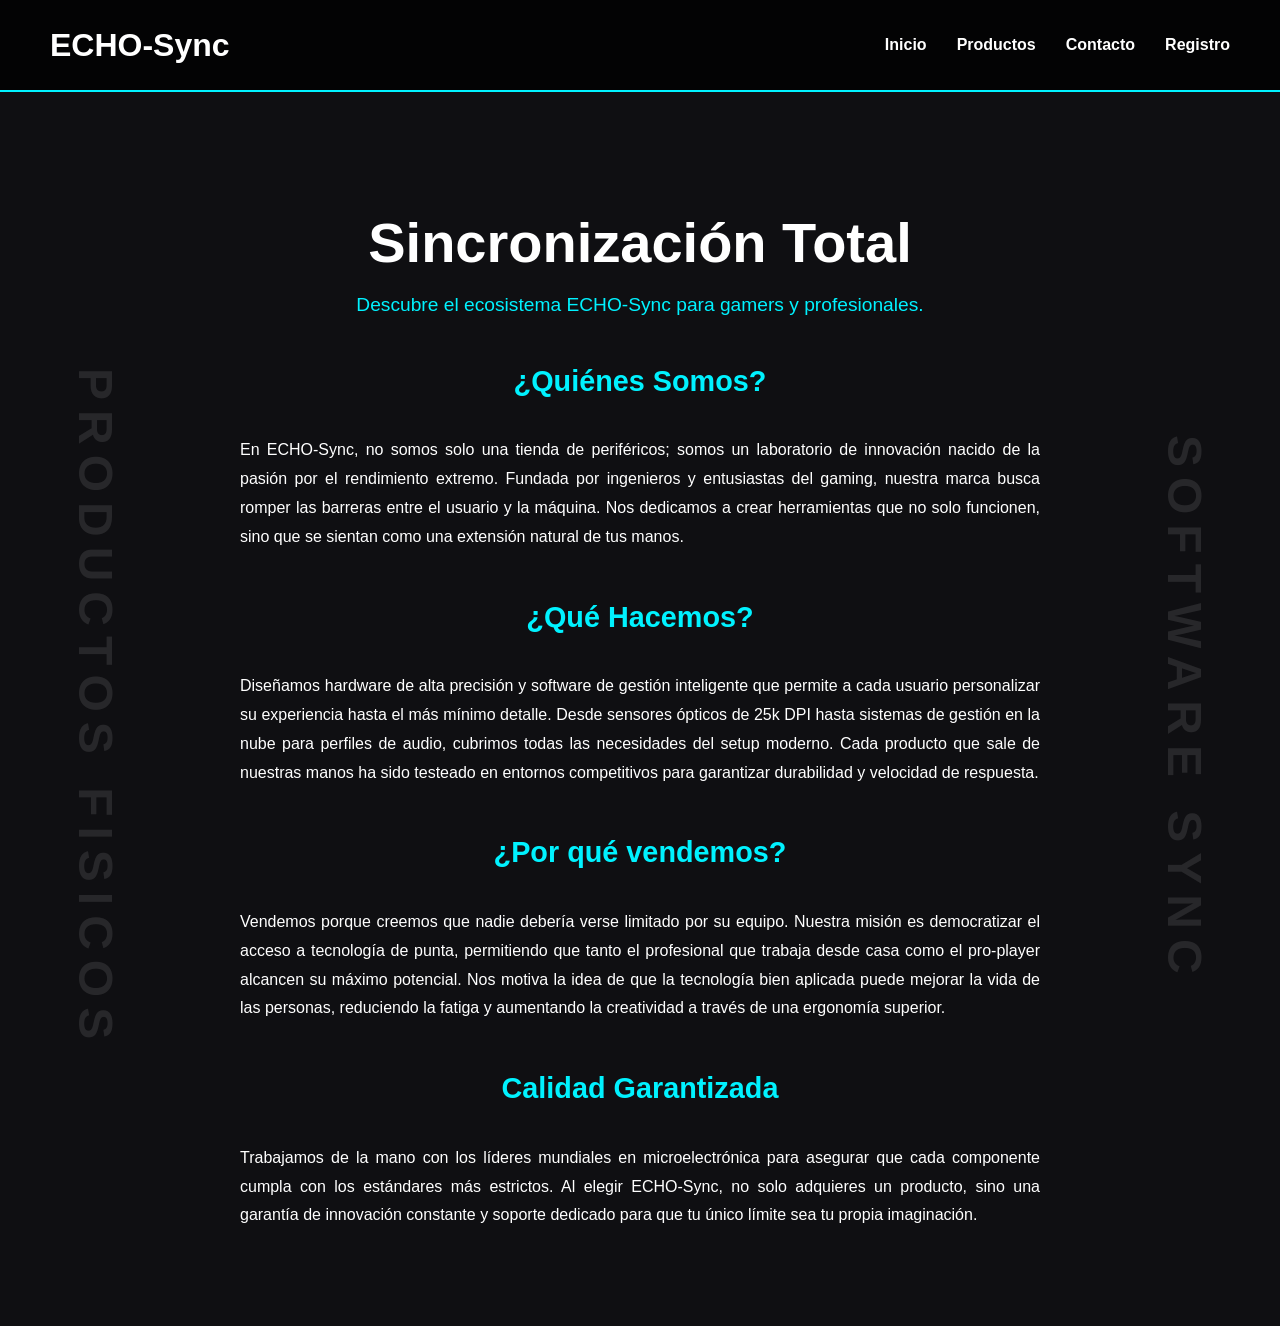
<file: Sitio_web/index.html>
<!DOCTYPE html>
<html lang="es">
<head>
    <meta charset="UTF-8">
    <title>ECHO-Sync | Home</title>
    <link rel="stylesheet" href="style.css">
</head>
<body>
    <header>
        <nav class="navbar">
            <div class="logo">ECHO-Sync</div>
            <ul class="nav-links">
                <li><a href="index.html">Inicio</a></li>
                <li><a href="productos.html">Productos</a></li>
                <li><a href="contactos.html">Contacto</a></li>
                <li><a href="registros.html">Registro</a></li>
            </ul>
        </nav>
    </header>

    <main class="hero-container" style="height: auto; padding: 80px 0;">
        <h2 class="text-vertical">PRODUCTOS FISICOS</h2>
        
        <div class="main-content" style="max-width: 800px; text-align: center; margin: 0 20px;">
            <h1 style="font-size: 3.5rem; margin-bottom: 10px;">Sincronización Total</h1>
            <p style="font-size: 1.2rem; color: var(--primary); margin-bottom: 40px;">Descubre el ecosistema ECHO-Sync para gamers y profesionales.</p>
            
            <div class="info-text" style="text-align: justify; color: #fff; line-height: 1.8;">
                <h3 style="color: var(--primary); text-align: center; font-size: 1.8rem;">¿Quiénes Somos?</h3>
                <p>
                    En ECHO-Sync, no somos solo una tienda de periféricos; somos un laboratorio de innovación nacido de la pasión por el rendimiento extremo. Fundada por ingenieros y entusiastas del gaming, nuestra marca busca romper las barreras entre el usuario y la máquina. Nos dedicamos a crear herramientas que no solo funcionen, sino que se sientan como una extensión natural de tus manos.
                </p>

                <h3 style="color: var(--primary); text-align: center; font-size: 1.8rem; margin-top: 40px;">¿Qué Hacemos?</h3>
                <p>
                    Diseñamos hardware de alta precisión y software de gestión inteligente que permite a cada usuario personalizar su experiencia hasta el más mínimo detalle. Desde sensores ópticos de 25k DPI hasta sistemas de gestión en la nube para perfiles de audio, cubrimos todas las necesidades del setup moderno. Cada producto que sale de nuestras manos ha sido testeado en entornos competitivos para garantizar durabilidad y velocidad de respuesta.
                </p>

                <h3 style="color: var(--primary); text-align: center; font-size: 1.8rem; margin-top: 40px;">¿Por qué vendemos?</h3>
                <p>
                    Vendemos porque creemos que nadie debería verse limitado por su equipo. Nuestra misión es democratizar el acceso a tecnología de punta, permitiendo que tanto el profesional que trabaja desde casa como el pro-player alcancen su máximo potencial. Nos motiva la idea de que la tecnología bien aplicada puede mejorar la vida de las personas, reduciendo la fatiga y aumentando la creatividad a través de una ergonomía superior.
                </p>

                <h3 style="color: var(--primary); text-align: center; font-size: 1.8rem; margin-top: 40px;">Calidad Garantizada</h3>
                <p>
                    Trabajamos de la mano con los líderes mundiales en microelectrónica para asegurar que cada componente cumpla con los estándares más estrictos. Al elegir ECHO-Sync, no solo adquieres un producto, sino una garantía de innovación constante y soporte dedicado para que tu único límite sea tu propia imaginación.
                </p>
            </div>
        </div>

        <h2 class="text-vertical">SOFTWARE SYNC</h2>
    </main>

    <script src="script.js"></script>
</body>
</html>
</file>
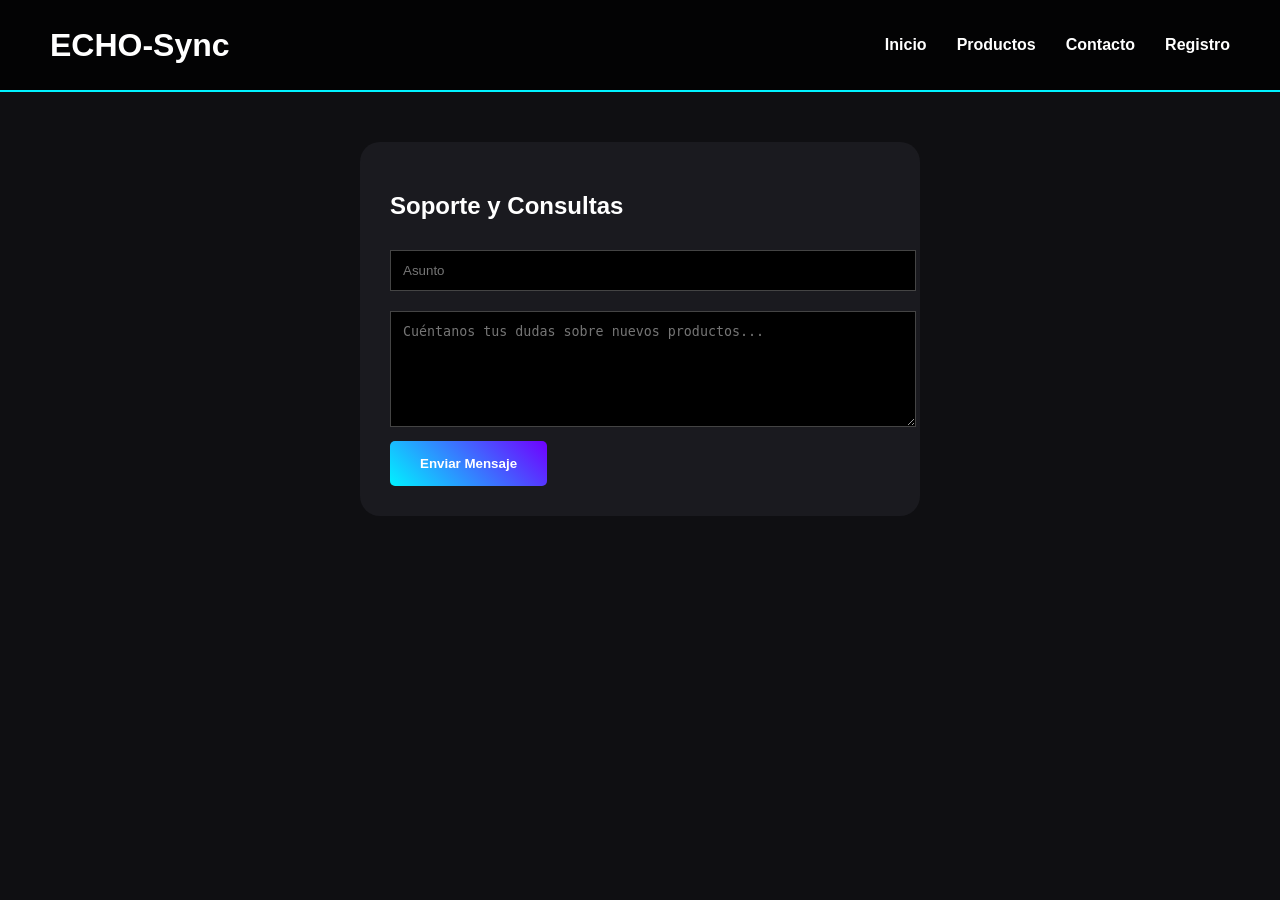
<file: Sitio_web/contactos.html>
<!DOCTYPE html>
<html lang="es">
<head>
    <meta charset="UTF-8">
    <title>ECHO-Sync | Contacto</title>
    <link rel="stylesheet" href="style.css">
</head>
<body>
    <header>
        <nav class="navbar">
            <div class="logo">ECHO-Sync</div>
            <ul class="nav-links">
                <li><a href="index.html">Inicio</a></li>
                <li><a href="productos.html">Productos</a></li>
                <li><a href="contactos.html">Contacto</a></li>
                <li><a href="registros.html">Registro</a></li>
            </ul>
        </nav>
    </header>

    <section class="form-container">
        <h2>Soporte y Consultas</h2>
        <form id="formContacto">
            <input type="text" placeholder="Asunto" required>
            <textarea placeholder="Cuéntanos tus dudas sobre nuevos productos..." rows="6"></textarea>
            <button type="button" onclick="enviarDuda()">Enviar Mensaje</button>
        </form>
    </section>

    <script src="script.js"></script>
</body>
</html>
</file>
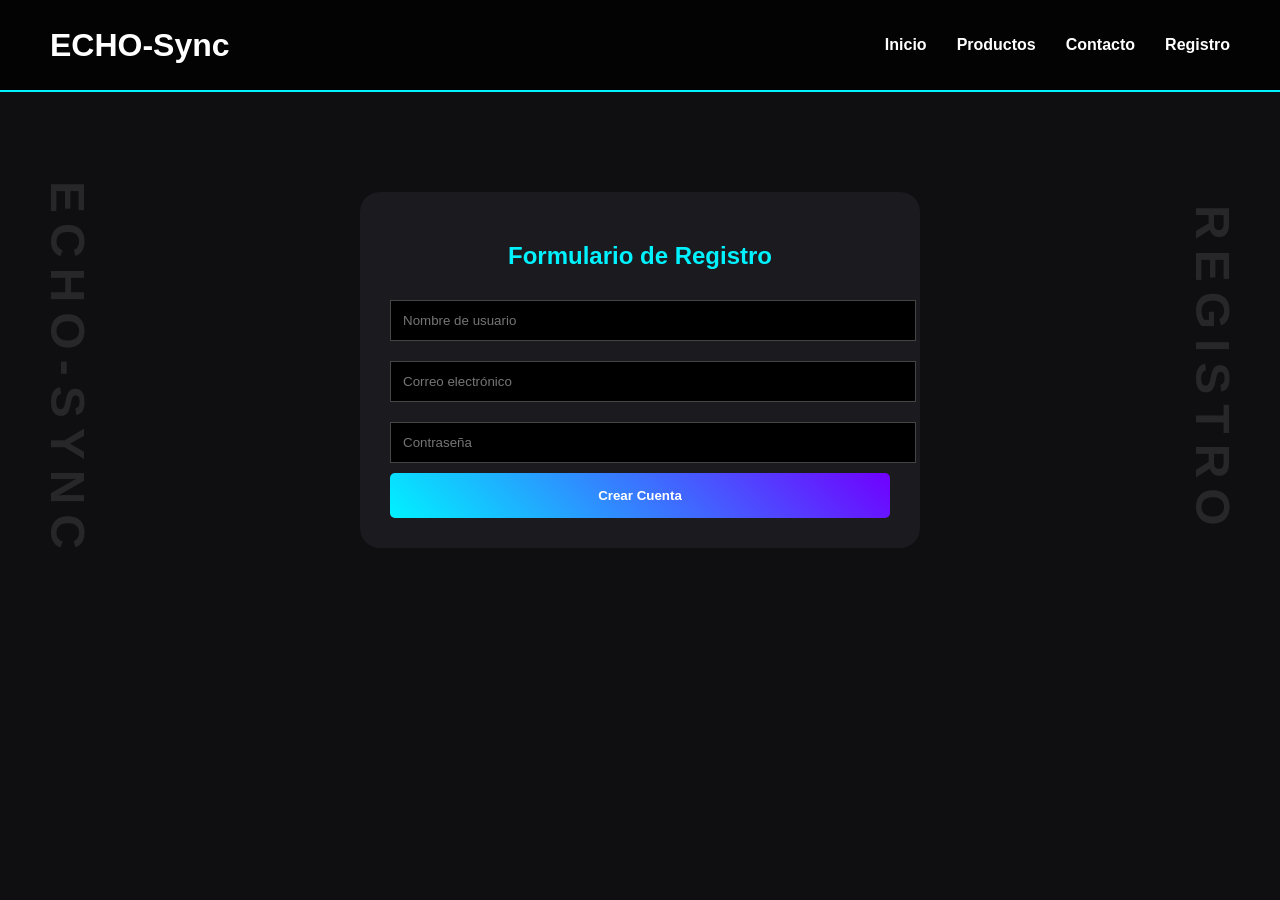
<file: Sitio_web/registros.html>
<!DOCTYPE html>
<html lang="es">
<head>
    <meta charset="UTF-8">
    <title>ECHO-Sync | Registro Real</title>
    <link rel="stylesheet" href="style.css">
</head>
<body>
    <header>
        <nav class="navbar">
            <div class="logo">ECHO-Sync</div>
            <ul class="nav-links">
                <li><a href="index.html">Inicio</a></li>
                <li><a href="productos.html">Productos</a></li>
                <li><a href="contactos.html">Contacto</a></li>
                <li><a href="registros.html">Registro</a></li>
            </ul>
        </nav>
    </header>

    <main class="hero-container" style="height: auto; padding: 50px 0;">
        <h2 class="text-vertical">ECHO-SYNC</h2>
        
        <div class="form-container">
            <h2 style="text-align: center; color: var(--primary);">Formulario de Registro</h2>
            <form id="formRegistroReal">
                <input type="text" id="regUser" placeholder="Nombre de usuario" required>
                <input type="email" id="regEmail" placeholder="Correo electrónico" required>
                <input type="password" id="regPass" placeholder="Contraseña" required>
                <button type="submit" style="width: 100%;">Crear Cuenta</button>
            </form>
            
            <div id="msgExito" style="display:none; text-align: center; margin-top: 20px;">
                <p style="color: lime; font-weight: bold;">¡Gracias por preferir ECHO-Sync!</p>
                <p>Tu cuenta ha sido indexada correctamente.</p>
            </div>
        </div>

        <h2 class="text-vertical">REGISTRO</h2>
    </main>

    <script src="script.js"></script>
</body>
</html>
</file>
<file: Sitio_web/style.css>
/* Configuración General */
:root {
    --primary: #00f2ff;
    --secondary: #7000ff;
    --dark: #0f0f12;
    --light: #ffffff;
}

body {
    margin: 0;
    font-family: 'Segoe UI', Tahoma, Geneva, Verdana, sans-serif;
    background-color: var(--dark);
    color: var(--light);
}

/* Navegación */
.navbar {
    display: flex;
    justify-content: space-between;
    align-items: center;
    padding: 20px 50px;
    background: rgba(0, 0, 0, 0.8);
    border-bottom: 2px solid var(--primary);
}

.nav-links {
    list-style: none;
    display: flex;
    gap: 30px;
}

.nav-links a {
    color: white;
    text-decoration: none;
    font-weight: bold;
    transition: 0.3s;
}

.nav-links a:hover {
    color: var(--primary);
    text-shadow: 0 0 10px var(--primary);
}

/* Animación RGB para el Título */
.logo {
    font-size: 2rem;
    font-weight: 900;
    animation: rgbText 5s infinite linear;
}

@keyframes rgbText {
    0% { color: #ff0000; }
    33% { color: #00ff00; }
    66% { color: #0000ff; }
    100% { color: #ff0000; }
}

/* Layout de Texto Vertical y Horizontal */
.hero-container {
    display: flex;
    height: 80vh;
    align-items: center;
    justify-content: space-around;
    padding: 0 5%;
}

.text-vertical {
    writing-mode: vertical-rl;
    text-transform: uppercase;
    font-size: 3rem;
    color: rgba(255,255,255,0.1);
    letter-spacing: 10px;
}

/* Grid de Productos */
.grid-productos {
    display: grid;
    grid-template-columns: repeat(auto-fit, minmax(280px, 1fr));
    gap: 25px;
    padding: 40px;
}

.card {
    background: #1a1a1f;
    border-radius: 15px;
    padding: 20px;
    border: 1px solid #333;
    transition: transform 0.3s;
    text-align: center;
}

.card:hover {
    transform: translateY(-10px);
    border-color: var(--secondary);
}

.card img {
    max-width: 100%;
    border-radius: 10px;
    margin-bottom: 15px;
}

/* Formularios */
.form-container {
    max-width: 500px;
    margin: 50px auto;
    background: #1a1a1f;
    padding: 30px;
    border-radius: 20px;
}

input, textarea {
    width: 100%;
    padding: 12px;
    margin: 10px 0;
    background: #000;
    border: 1px solid #444;
    color: white;
}

button {
    background: linear-gradient(45deg, var(--primary), var(--secondary));
    color: white;
    border: none;
    padding: 15px 30px;
    cursor: pointer;
    font-weight: bold;
    border-radius: 5px;
}
</file>
